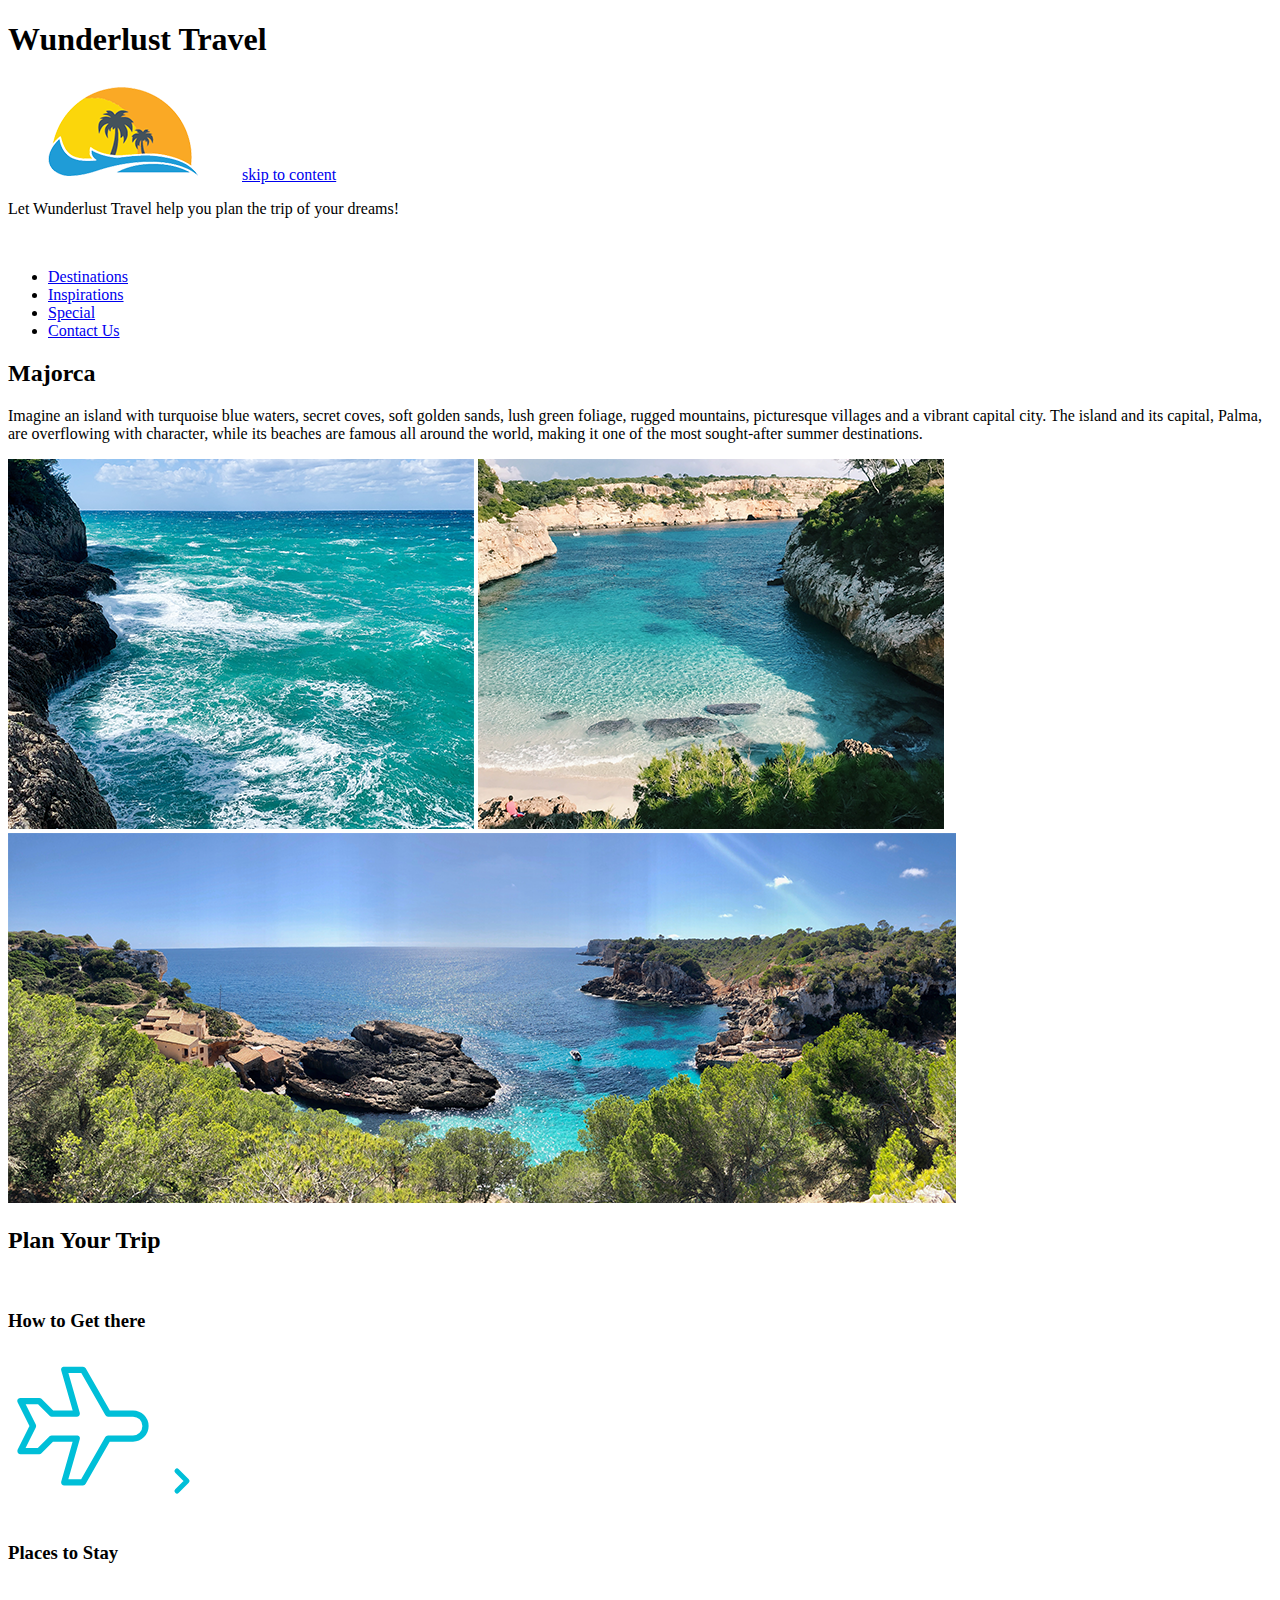
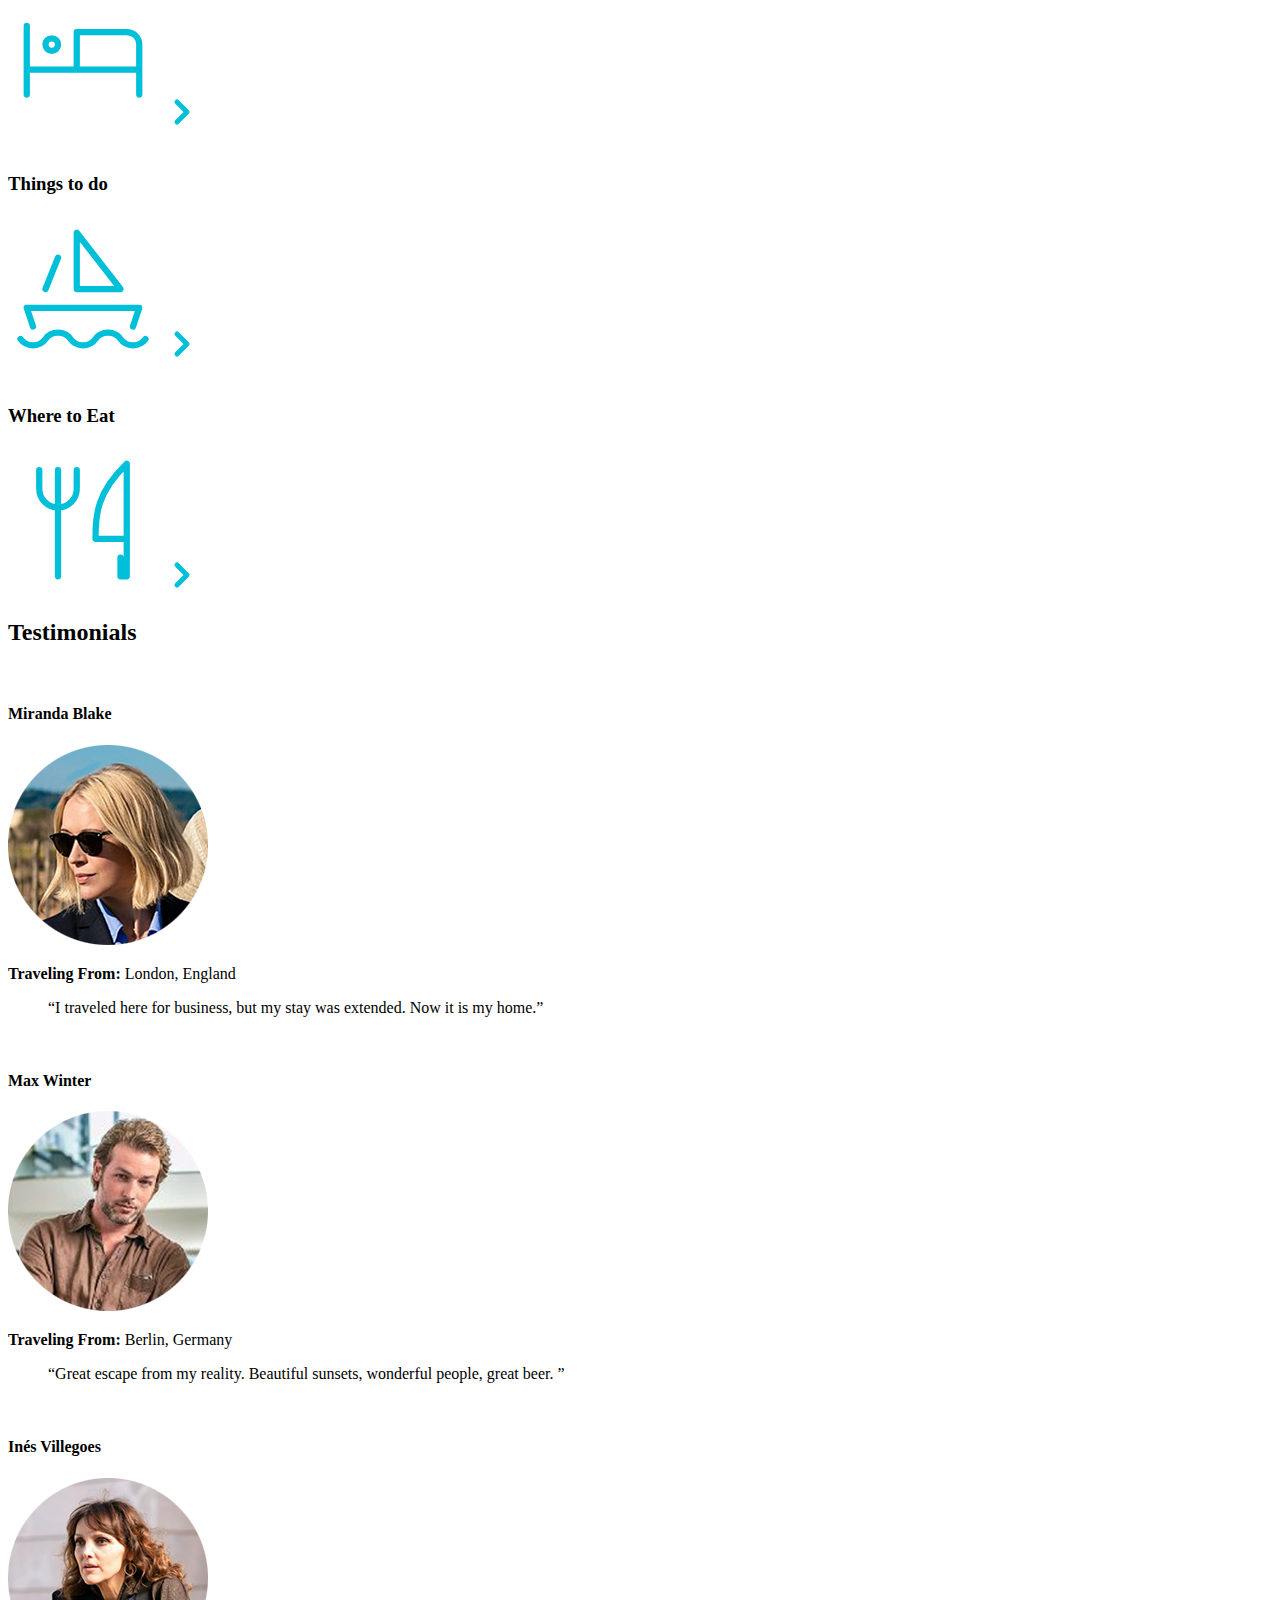
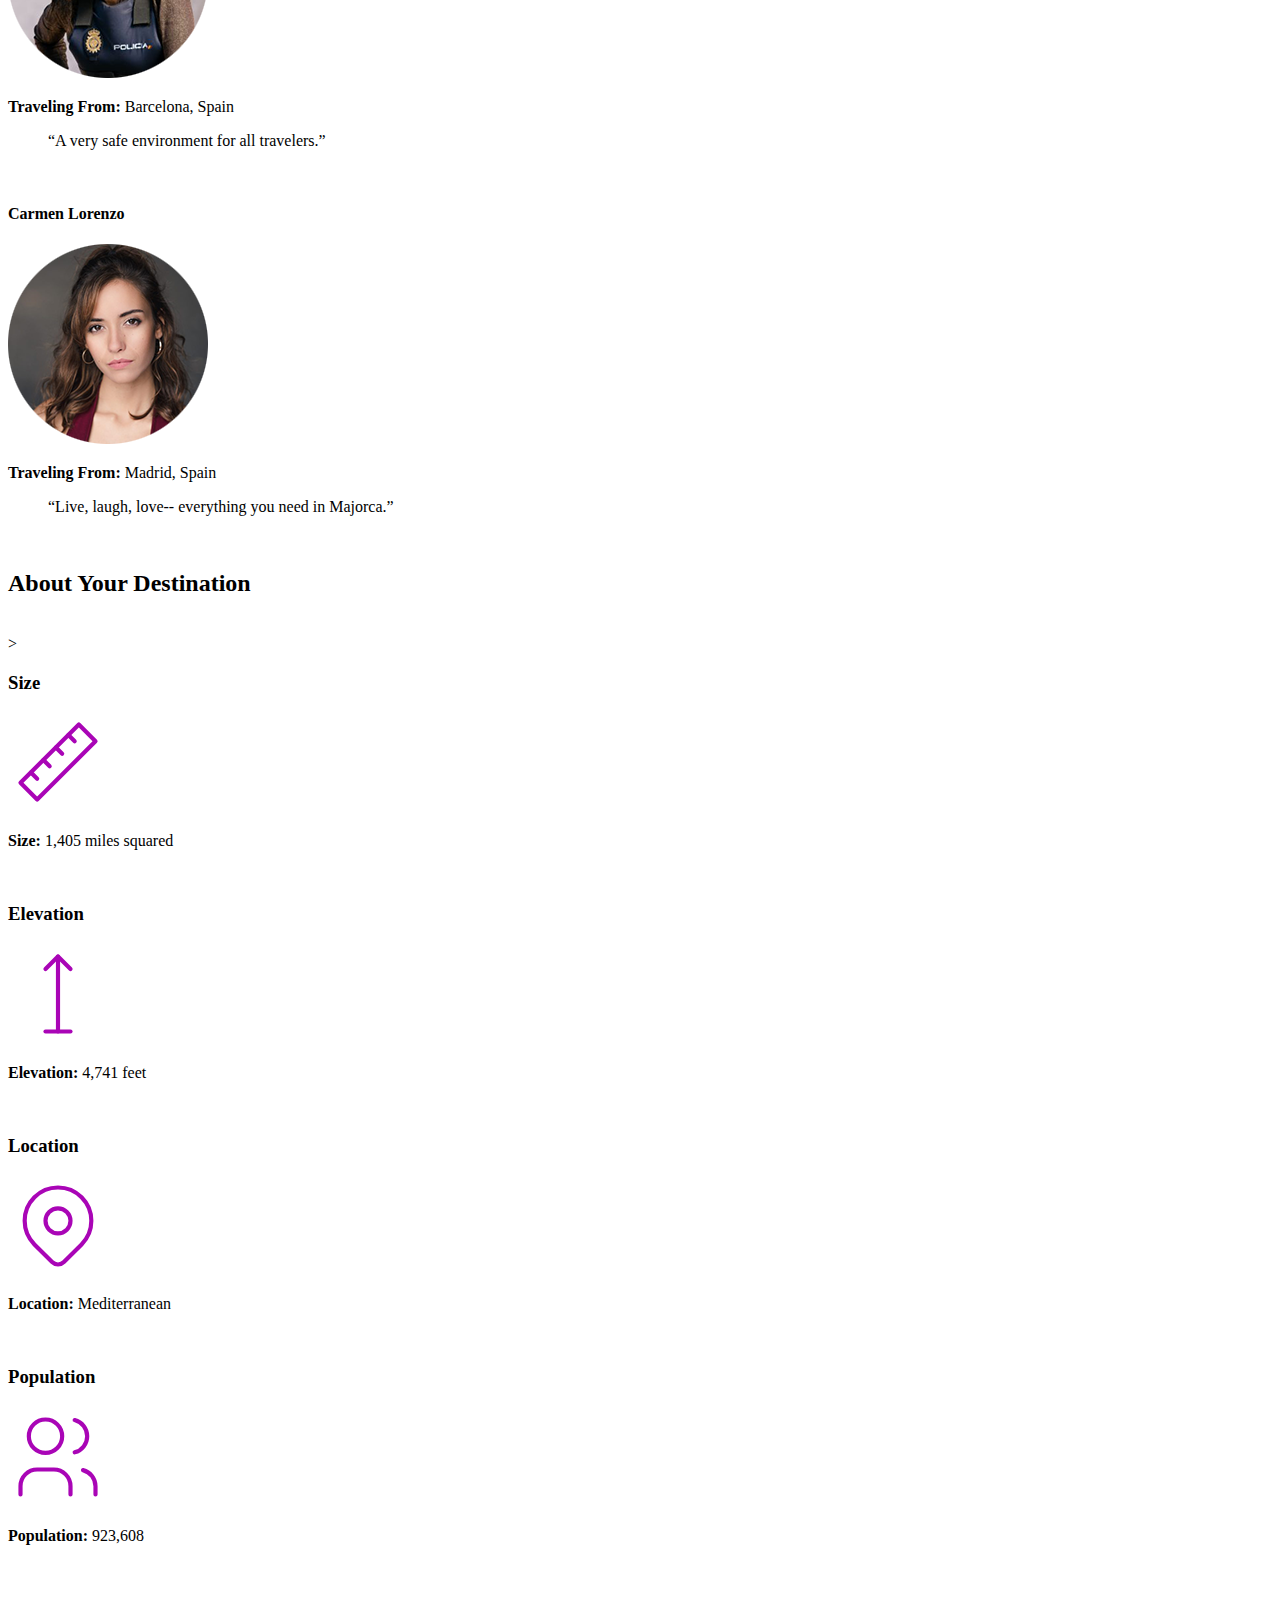
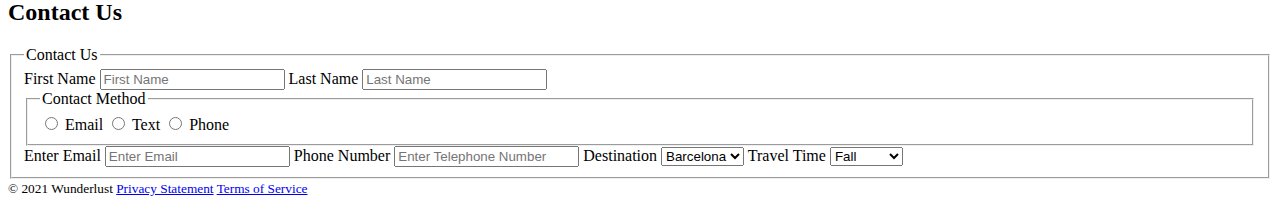
<file: index.html>
<!DOCTYPE html>
<html lang="en">

<head>
    <meta charset="UTF-8">
    <meta name="viewport" content="width=device-width, initial-scale=1.0">
    <title>Wunderlust Travel</title>
    <meta name="author" content="Serra Denayer">
</head>

<body>
    <header>
        <h1>Wunderlust Travel</h1>
        <picture>
            <source media="(max-width: 600px)" srcset="images/logo-S.png">
            <source media="(max-width: 1024px)" srcset="images/logo-M.png">
            <source srcset="images/logo-L.png">
            <img src="images/logo-S.png" alt="Wunderlust Travel logo">
        </picture>
        <a href="#main">skip to content</a>
        <p>Let Wunderlust Travel help you plan the trip of your dreams!</p>
        <br>
        <nav>
            <ul>
                <li><a href="#destinations">Destinations</a></li>
                <li><a href="#inspirations">Inspirations</a></li>
                <li><a href="#special">Special</a></li>
                <li><a href="#contact-us">Contact Us</a></li>
            </ul>
        </nav>
    </header>

    <main>
        <section>
            <h2>Majorca</h2>
            <p>Imagine an island with turquoise blue waters, secret coves, soft golden sands, lush green foliage, rugged
                mountains,
                picturesque villages and a vibrant capital city. The island and its capital, Palma, are overflowing with
                character,
                while its beaches are famous all around the world, making it one of the most sought-after summer
                destinations.
            </p>
            <picture>
                <source media="(max-width: 600px)" srcset="images/majorca-waves-S.png">
                <source media="(max-width: 1024px)" srcset="images/majorca-waves-M.png">
                <source srcset="images/majorca-waves-L.png">
                <img src="images/majorca-waves-S.png" alt="Waves hitting cliff in Majorca">
            </picture>

            <picture>
                <source media="(max-width: 600px)" srcset="images/majorca-beach-S.png">
                <source media="(max-width: 1024px)" srcset="images/majorca-beach-M.png">
                <source srcset="images/majorca-beach-L.png">
                <img src="images/majorca-beach-S.png" alt="Sunny beach in Majorca">
            </picture>

            <picture>
                <source media="(max-width: 600px)" srcset="images/majorca-cove-S.png">
                <source media="(max-width: 1024px)" srcset="images/majorca-cove-M.png">
                <source srcset="images/majorca-cove-L.png">
                <img src="images/majorca-cove-S.png" alt="Sunny cove in Majorca">
            </picture>
        </section>

        <h2>Plan Your Trip</h2>

        <br>

        <section>
            <h3>How to Get there</h3>
            <svg xmlns="http://www.w3.org/2000/svg" class="icon icon-tabler icon-tabler-plane" width="150" height="150"
                viewBox="0 0 24 24" stroke-width="1" stroke="#00bfd8" fill="none" stroke-linecap="round"
                stroke-linejoin="round">
                <path stroke="none" d="M0 0h24v24H0z" fill="none" />
                <path d="M16 10h4a2 2 0 0 1 0 4h-4l-4 7h-3l2 -7h-4l-2 2h-3l2 -4l-2 -4h3l2 2h4l-2 -7h3z" />
            </svg>

            <a href="#" title="Search for Flights">
                <svg xmlns="http://www.w3.org/2000/svg" class="icon icon-tabler icon-tabler-chevron-right" width="40"
                    height="40" viewBox="0 0 24 24" stroke-width="3" stroke="#00bfd8" fill="none" stroke-linecap="round"
                    stroke-linejoin="round">
                    <path stroke="none" d="M0 0h24v24H0z" fill="none" />
                    <polyline points="9 6 15 12 9 18" />
                </svg>
            </a>
        </section>

        <br>

        <section>
            <h3>Places to Stay</h3>
            <svg xmlns="http://www.w3.org/2000/svg" class="icon icon-tabler icon-tabler-bed" width="150" height="150"
                viewBox="0 0 24 24" stroke-width="1" stroke="#00bfd8" fill="none" stroke-linecap="round"
                stroke-linejoin="round">
                <path stroke="none" d="M0 0h24v24H0z" fill="none" />
                <path d="M3 7v11m0 -4h18m0 4v-8a2 2 0 0 0 -2 -2h-8v6" />
                <circle cx="7" cy="10" r="1" />
            </svg>

            <a href="#" title="Search for Hotels">
                <svg xmlns="http://www.w3.org/2000/svg" class="icon icon-tabler icon-tabler-chevron-right" width="40"
                    height="40" viewBox="0 0 24 24" stroke-width="3" stroke="#00bfd8" fill="none" stroke-linecap="round"
                    stroke-linejoin="round">
                    <path stroke="none" d="M0 0h24v24H0z" fill="none" />
                    <polyline points="9 6 15 12 9 18" />
                </svg>
            </a>
        </section>

        <br>

        <section>
            <h3>Things to do</h3>
            <svg xmlns="http://www.w3.org/2000/svg" class="icon icon-tabler icon-tabler-sailboat" width="150"
                height="150" viewBox="0 0 24 24" stroke-width="1" stroke="#00bfd8" fill="none" stroke-linecap="round"
                stroke-linejoin="round">
                <path stroke="none" d="M0 0h24v24H0z" fill="none" />
                <path
                    d="M2 20a2.4 2.4 0 0 0 2 1a2.4 2.4 0 0 0 2 -1a2.4 2.4 0 0 1 2 -1a2.4 2.4 0 0 1 2 1a2.4 2.4 0 0 0 2 1a2.4 2.4 0 0 0 2 -1a2.4 2.4 0 0 1 2 -1a2.4 2.4 0 0 1 2 1a2.4 2.4 0 0 0 2 1a2.4 2.4 0 0 0 2 -1" />
                <path d="M4 18l-1 -3h18l-1 3" />
                <path d="M11 12h7l-7 -9v9" />
                <line x1="8" y1="7" x2="6" y2="12" />
            </svg>

            <a href="#" title="Search for Activities">
                <svg xmlns="http://www.w3.org/2000/svg" class="icon icon-tabler icon-tabler-chevron-right" width="40"
                    height="40" viewBox="0 0 24 24" stroke-width="3" stroke="#00bfd8" fill="none" stroke-linecap="round"
                    stroke-linejoin="round">
                    <path stroke="none" d="M0 0h24v24H0z" fill="none" />
                    <polyline points="9 6 15 12 9 18" />
                </svg>
            </a>
        </section>

        <br>

        <section>
            <h3>Where to Eat</h3>
            <svg xmlns="http://www.w3.org/2000/svg" class="icon icon-tabler icon-tabler-tools-kitchen-2" width="150"
                height="150" viewBox="0 0 24 24" stroke-width="1" stroke="#00bfd8" fill="none" stroke-linecap="round"
                stroke-linejoin="round">
                <path stroke="none" d="M0 0h24v24H0z" fill="none" />
                <path
                    d="M19 3v12h-5c-.023 -3.681 .184 -7.406 5 -12zm0 12v6h-1v-3m-10 -14v17m-3 -17v3a3 3 0 1 0 6 0v-3" />
            </svg>

            <a href="#" title="Search for Restaurants">
                <svg xmlns="http://www.w3.org/2000/svg" class="icon icon-tabler icon-tabler-chevron-right" width="40"
                    height="40" viewBox="0 0 24 24" stroke-width="3" stroke="#00bfd8" fill="none" stroke-linecap="round"
                    stroke-linejoin="round">
                    <path stroke="none" d="M0 0h24v24H0z" fill="none" />
                    <polyline points="9 6 15 12 9 18" />
                </svg>
            </a>
        </section>
    </main>

    <aside>
        <section>
            <h2>Testimonials</h2>
            <br>
            <article>
                <h4>Miranda Blake</h4>
                <picture>
                    <source media="(max-width: 600px)" sizes="(max-width: 600px) 320px"
                        srcset="images/miranda-blake-S.png 320w">
                    <source media="(max-width: 1024px)" sizes="(max-width: 1024px) 780px"
                        srcset="images/miranda-blake-M.png 780w">
                    <source srcset="images/miranda-blake-L.png">
                    <img src="images/miranda-blake-S.png" alt="miranda blake">
                </picture>
                <p><strong>Traveling From:</strong>
                    London, England</p>
                <blockquote>
                    “I traveled here for business, but my stay was extended. Now it is my home.”
                </blockquote>
            </article>

            <br>

            <article>
                <h4>Max Winter</h4>
                <picture>
                    <source media="(max-width: 600px)" sizes="(max-width: 600px) 320px"
                        srcset="images/max-winter-S.png 320w">
                    <source media="(max-width: 1024px)" sizes="(max-width: 1024px) 780px"
                        srcset="images/max-winter-M.png 780w">
                    <source srcset="images/max-winter-L.png">
                    <img src="images/max-winter-S.png" alt="max winter">
                </picture>
                <p><strong>Traveling From:</strong> Berlin, Germany</p>
                <blockquote>
                    “Great escape from my reality. Beautiful sunsets, wonderful people, great beer. ”
                </blockquote>
            </article>

            <br>

            <article>
                <h4>Inés Villegoes</h4>
                <picture>
                    <source media="(max-width: 600px)" sizes="(max-width: 600px) 320px"
                        srcset="images/ines-villegoes-S.png 320w">
                    <source media="(max-width: 1024px)" sizes="(max-width: 1024px) 780px"
                        srcset="images/ines-villegoes-M.png 780w">
                    <source srcset="images/ines-villegoes-L.png">
                    <img src="images/ines-villegoes-S.png" alt="ines villegoes">
                </picture>
                <p><strong>Traveling From:</strong> Barcelona, Spain</p>
                <blockquote>
                    “A very safe environment for all travelers.”
                </blockquote>
            </article>

            <br>

            <article>
                <h4>Carmen Lorenzo</h4>
                <picture>
                    <source media="(max-width: 600px)" sizes="(max-width: 600px) 320px"
                        srcset="images/carmen-lorenzo-S.png 320w">
                    <source media="(max-width: 1024px)" sizes="(max-width: 1024px) 780px"
                        srcset="images/carmen-lorenzo-M.png 780w">
                    <source srcset="images/carmen-lorenzo-L.png">
                    <img src="images/carmen-lorenzo-S.png" alt="carmen lorenzo">
                </picture>
                <p><strong>Traveling From:</strong> Madrid, Spain</p>
                <blockquote>
                    “Live, laugh, love-- everything you need in Majorca.”
                </blockquote>
            </article>
            <br>
        </section>
    </aside>

    <h2>About Your Destination</h2>
    <br>>
    <h3>Size</h3>
    <svg xmlns="http://www.w3.org/2000/svg" class="icon icon-tabler icon-tabler-ruler-2" width="100" height="100"
        viewBox="0 0 24 24" stroke-width="1" stroke="#a905b6" fill="none" stroke-linecap="round"
        stroke-linejoin="round">
        <path stroke="none" d="M0 0h24v24H0z" fill="none" />
        <path d="M17 3l4 4l-14 14l-4 -4z" />
        <path d="M16 7l-1.5 -1.5" />
        <path d="M13 10l-1.5 -1.5" />
        <path d="M10 13l-1.5 -1.5" />
        <path d="M7 16l-1.5 -1.5" />
    </svg>

    <p><strong>Size:</strong> 1,405 miles squared</p>

    <br>

    <h3>Elevation</h3>
    <svg xmlns="http://www.w3.org/2000/svg" class="icon icon-tabler icon-tabler-arrow-top-bar" width="100" height="100"
        viewBox="0 0 24 24" stroke-width="1" stroke="#a905b6" fill="none" stroke-linecap="round"
        stroke-linejoin="round">
        <path stroke="none" d="M0 0h24v24H0z" fill="none" />
        <line x1="12" y1="21" x2="12" y2="3" />
        <path d="M15 6l-3 -3l-3 3" />
        <line x1="9" y1="21" x2="15" y2="21" />
    </svg>

    <p><strong>Elevation:</strong> 4,741 feet</p>

    <br>

    <h3>Location</h3>
    <svg xmlns="http://www.w3.org/2000/svg" class="icon icon-tabler icon-tabler-map-pin" width="100" height="100"
        viewBox="0 0 24 24" stroke-width="1" stroke="#a905b6" fill="none" stroke-linecap="round"
        stroke-linejoin="round">
        <path stroke="none" d="M0 0h24v24H0z" fill="none" />
        <circle cx="12" cy="11" r="3" />
        <path d="M17.657 16.657l-4.243 4.243a2 2 0 0 1 -2.827 0l-4.244 -4.243a8 8 0 1 1 11.314 0z" />
    </svg>
    <p><strong>Location:</strong> Mediterranean</p>

    <br>

    <h3>Population</h3>
    <svg xmlns="http://www.w3.org/2000/svg" class="icon icon-tabler icon-tabler-users" width="100" height="100"
        viewBox="0 0 24 24" stroke-width="1" stroke="#a905b6" fill="none" stroke-linecap="round"
        stroke-linejoin="round">
        <path stroke="none" d="M0 0h24v24H0z" fill="none" />
        <circle cx="9" cy="7" r="4" />
        <path d="M3 21v-2a4 4 0 0 1 4 -4h4a4 4 0 0 1 4 4v2" />
        <path d="M16 3.13a4 4 0 0 1 0 7.75" />
        <path d="M21 21v-2a4 4 0 0 0 -3 -3.85" />
    </svg>
    <p><strong>Population:</strong> 923,608</p>

    <br>

    <h2>Contact Us</h2>
    <form>
        <fieldset>
            <legend>Contact Us</legend>
            <label for="f-name">First Name</label>
            <input id="f-name" name="name" type="text" placeholder="First Name">

            <label for="l-name">Last Name</label>
            <input id="l-name" name="l-name" type="text" placeholder="Last Name">


            <fieldset>
                <legend>Contact Method</legend>
                <input id="email" type="radio" name="contact-method" value="email">
                <label for="email">Email</label>
                <input id="text" type="radio" name="contact-method" value="text">
                <label for="text">Text</label>
                <input id="phone" type="radio" name="contact-method" value="phone">
                <label for="phone">Phone</label>
            </fieldset>

            <label for="email-text">Enter Email</label>
            <input id="email-text" name="email-text" type="text" placeholder="Enter Email">
            <label for="phone-number-text">Phone Number</label>
            <input id="phone-number-text" name="phone-number-text" type="text" placeholder="Enter Telephone Number">


            <label for="destination">Destination</label>
            <select id="destination" name="destination">
                <option value="barcelona">Barcelona</option>
                <option value="granada">Granada</option>
                <option value="ibiza">Ibiza</option>
                <option value="madrid">Madrid</option>
                <option value="majorca">Majorca</option>
                <option value="seville">Seville</option>
                <option value="tenerife">Tenerife</option>
                <option value="valencia">Valencia</option>
            </select>
            <label for="time">Travel Time</label>
            <select id="time" name="time">
                <option value="fall">Fall</option>
                <option value="winter">Winter</option>
                <option value="spring">Spring</option>
                <option value="summer">Summer</option>
                <option value="flexible">Flexible</option>
            </select>
        </fieldset>
    </form>
    <footer>
        <small>
            &copy; 2021 Wunderlust
            <a href="privacy.html">Privacy Statement</a>
            <a href="terms.html">Terms of Service</a>
        </small>
    </footer>
</body>

</html>
</file>
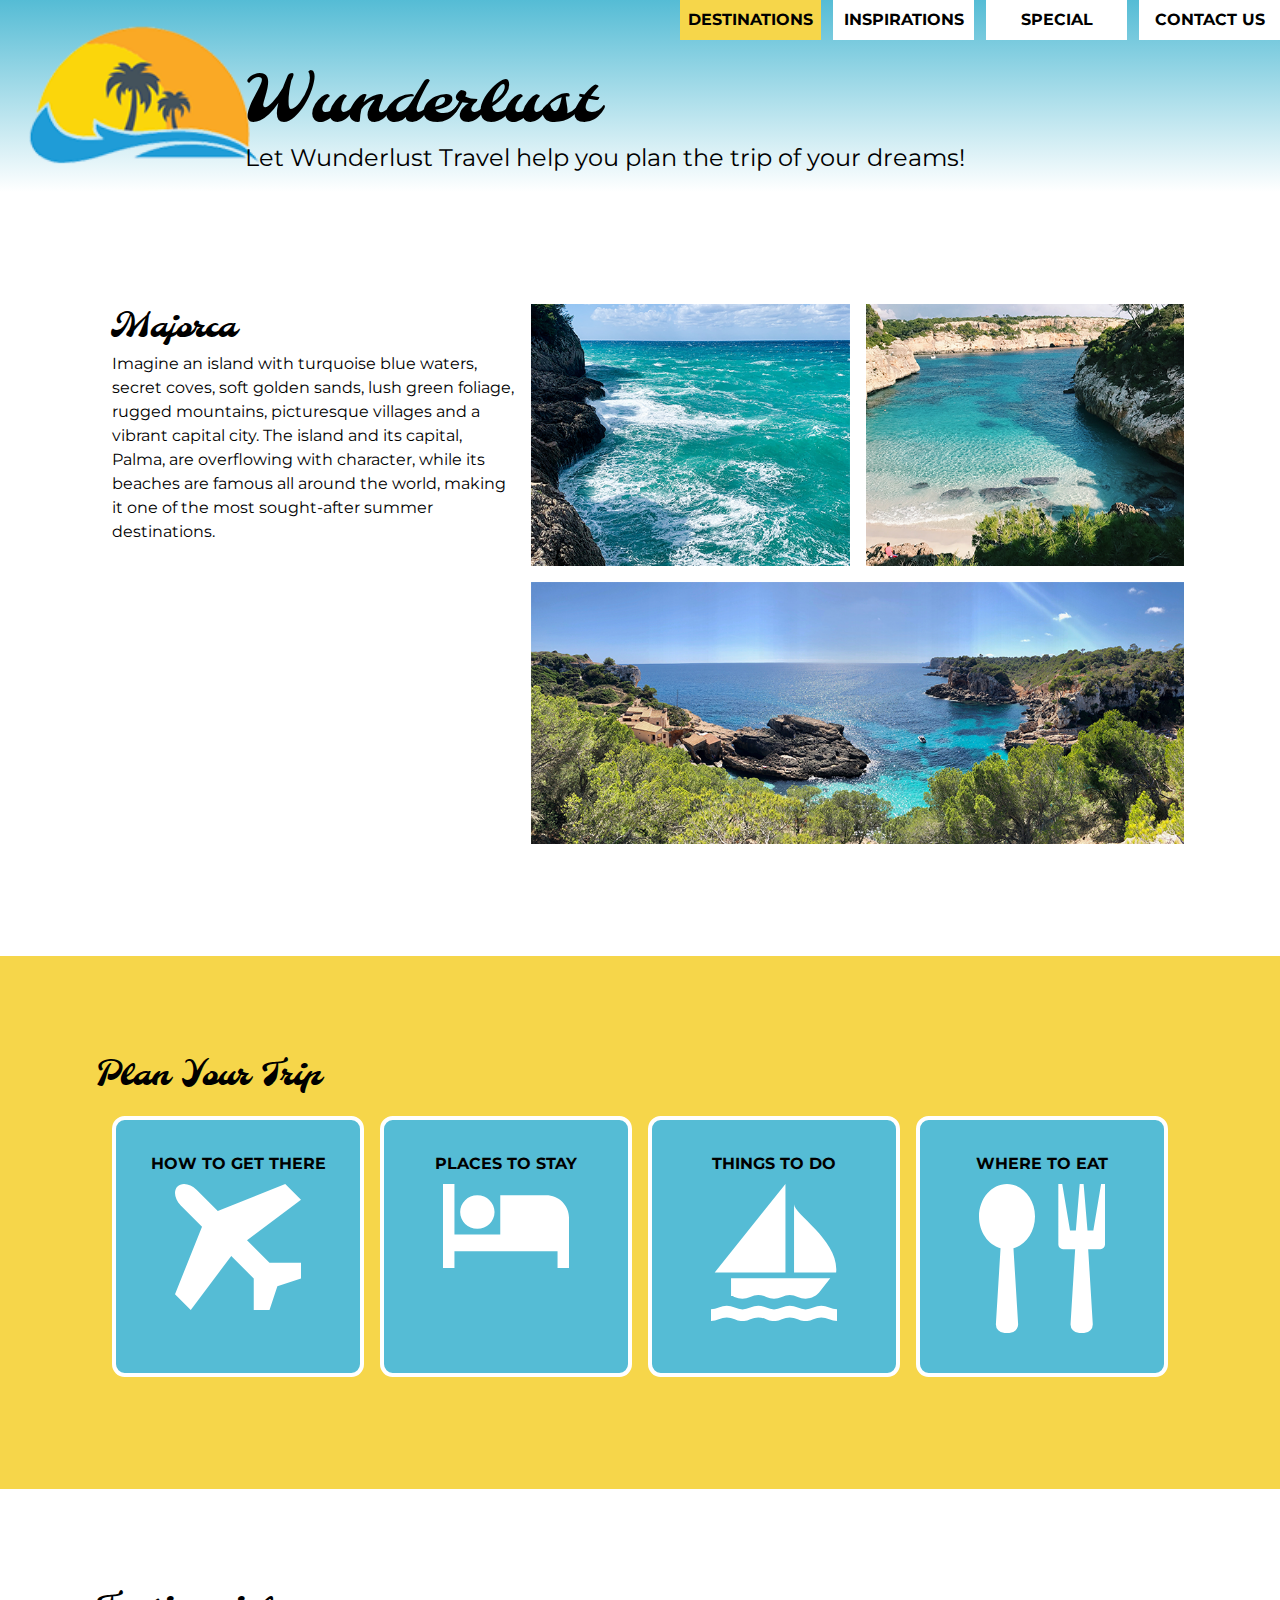
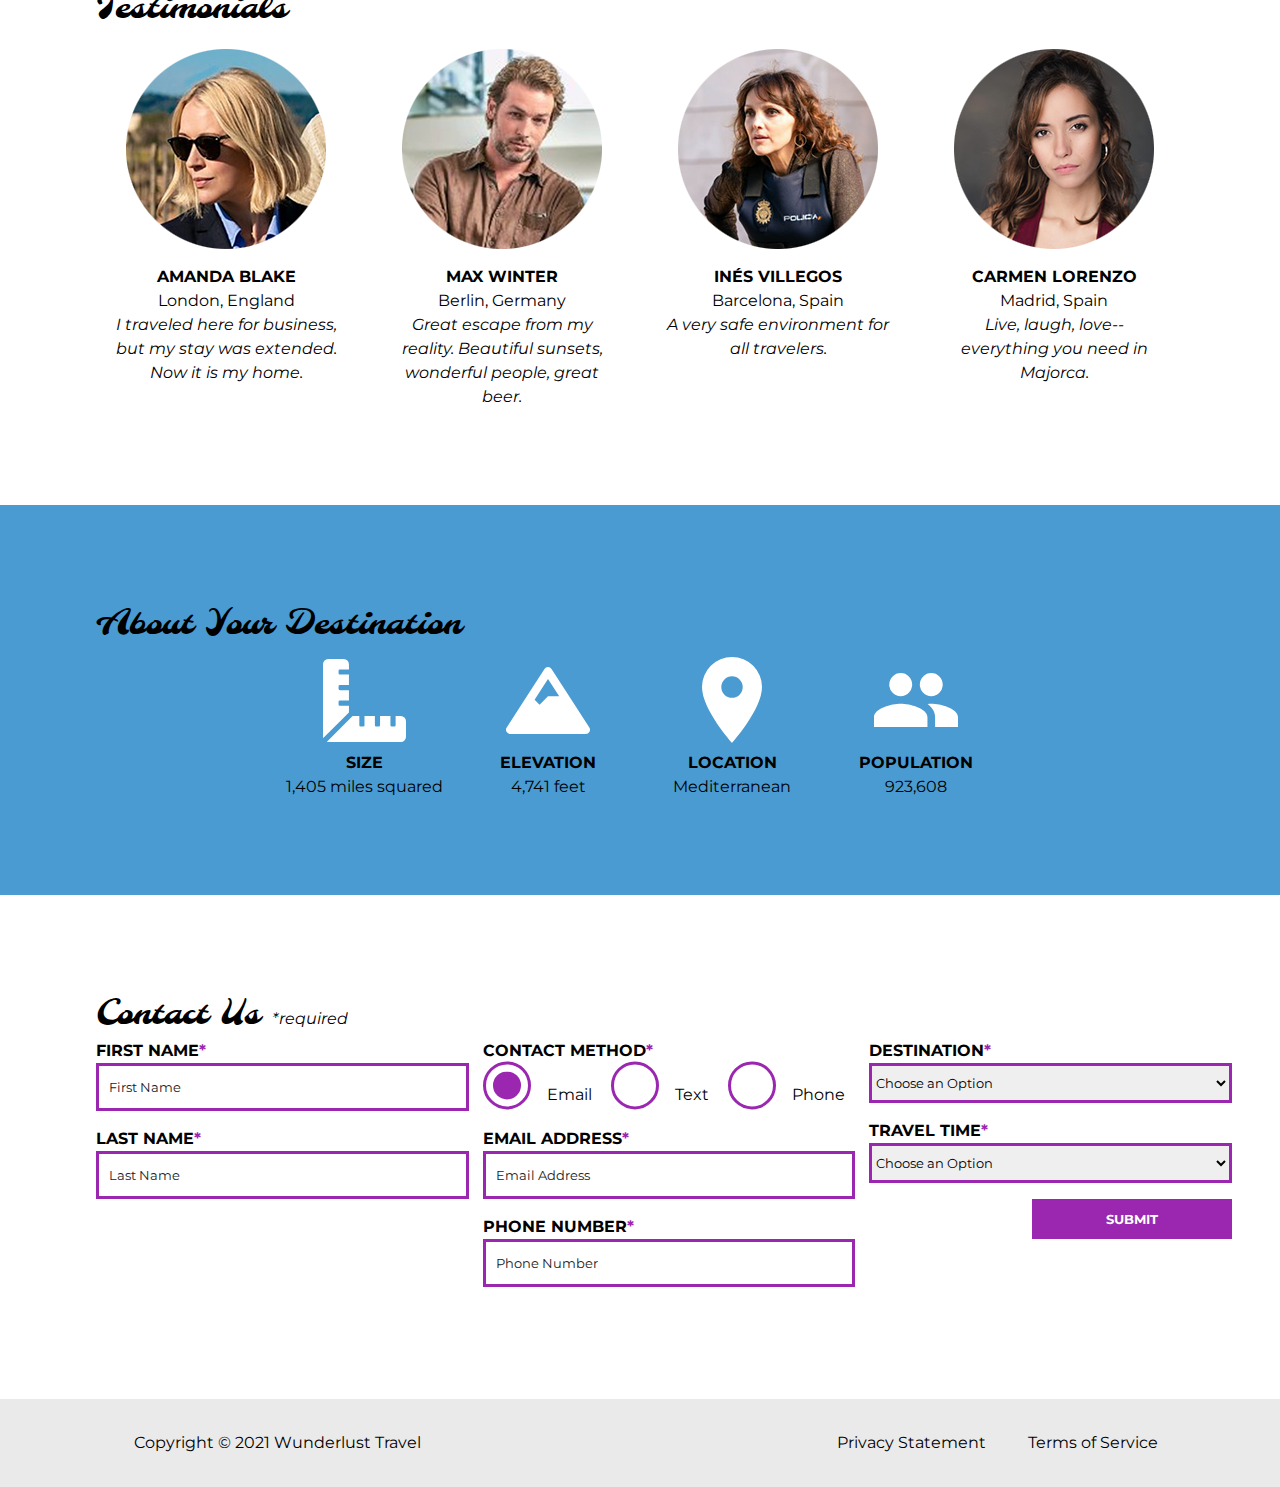
<file: wunderlust-majorca.html>
<!DOCTYPE html>
<html lang="en">
    <head>
        <meta charset="utf-8">
        <meta name="viewport" content="width=device-width, initial-scale=1">
        <meta name="author" content="Jessica Barnett, Christina Carrasquilla">
        <meta name="description" content="Let Wunderlust Travel take you to beautiful Majorca this year! Majorca is a beautiful island and offers beauty and fun to its visitors">
        <meta name="keywords" content="travel, majorca, beach, island, vacation, destination, getaway, restaurants in majorca, entertainment in majorca, testimonials from visitors">
        <title>Wunderlust Travel</title>
        <meta name="robots" content="index,follow">

        <!-- ~~~~~~~~~~ TWITTER CARD TAGS ~~~~~~~~~~ -->
        <meta name="twitter:card" content="summary_large_image">
        <meta name="twitter:site" content="@wunderlusttravel">
        <meta name="twitter:creator" content="@wunderlusttravel">
        <meta name="twitter:title" content="Wunderlust Travel: Majorca">
        <meta name="twitter:description" content="Let Wunderlust Travel take you to beautiful Majorca this year! Majorca is a beautiful island and offers beauty and fun to its visitors">
        <meta name="twitter:image" content="https://wunderlusttravel.com/images/majorca-cove.png">

        <!-- ~~~~~~~~~~ OPEN GRAPH META TAGS ~~~~~~~~~~ -->
        <meta property="og:title" content="See Majorca with Wunderlust Travel">
        <meta property="og:type" content="website">
        <meta property="og:image" content="https://wunderlusttravel.com/images/majorca-cove.png">
        <meta property="og:url" content="https://wunderlusttravel.com/majorca">
        <meta property="og:description" content="Let Wunderlust Travel take you to beautiful Majorca this year! Majorca is a beautiful island and offers beauty and fun to its visitors">
        <!-- ~~~~~~~~~~FAVICON ~~~~~~~~~~ -->
        <link rel="shortcut icon" href="images/favicon.png">

        <!-- ~~~~~~~~~~ GOOGLE FONTS ~~~~~~~~~~ -->
        <link rel="preconnect" href="https://fonts.googleapis.com">
        <link rel="preconnect" href="https://fonts.gstatic.com" crossorigin>
        <link href="https://fonts.googleapis.com/css2?family=Molle:ital@1&family=Montserrat:wght@400;600&display=swap" rel="stylesheet">
        <link href="styles.css" rel="stylesheet">
    </head>
    <body>
        <a id="skip" href="#main-content">Skip to Main Content</a>
        <!-- styling skip links: https://webaim.org/techniques/css/invisiblecontent/ -->
        <header>
            <a href="index.html" id="logo"><img src="images/logo.png" alt="The Wunderlust logo shows blue waves and the outline of two palm trees against an orange sun"></a>
            <h1>Wunderlust</h1>
			<p>Let Wunderlust Travel help you plan the trip of your dreams!</p>			
            <nav>
                <div id="menu-toggle">
                    <!-- responsive menu code from (with changes made to match mockups): https://css-tricks.com/three-css-alternatives-to-javascript-navigation/ -->
                    <h2 class="sr-only">Main Navigation</h2>
                    <!-- hidden but accessible headings from: https://webaim.org/techniques/css/invisiblecontent/ -->
                    <input name="toggle" id="toggle" type="checkbox">
                    <label for="toggle">Menu</label>
                    <ul>
                        <li class="active"><a href="#">Destinations</a></li>
                        <li><a href="#">Inspirations</a></li>
                        <li><a href="#">Special</a></li>
                        <li><a href="#">Contact Us</a></li>
                    </ul>
                </div>
            </nav>
        </header>
        <main id="main-content">
            <article>
                <div id="intro">  
                    <h2>Majorca</h2>
                    <p>Imagine an island with turquoise blue waters, secret coves, soft golden sands, lush green foliage, rugged mountains, picturesque villages and a vibrant capital city. The island and its capital, Palma, are overflowing with character, while its beaches are famous all around the world, making it one of the most sought-after summer destinations.</p>
                    <div id="img-grid">
                        <img src="images/majorca-waves.png" alt="Turquoise blue waters with white wave caps crashing against a rock cliff">
                        <img src="images/majorca-beach.png" alt="A calm cove with turquoise waters calmly lapping at a light sand beach">
                        <picture>
                            <source srcset="images/majorca-cove-small.png"
                                media="(max-width: 500px)">
                            <img src="images/majorca-cove.png" alt="Deep blue water leading to the horizon with the island and trees in the foreground">
                        </picture>
                    </div>
                </div>  
                <section id="plan">
                    <h3>Plan Your Trip</h3>
                    <div>
                        <section>
                            <h4>How to Get There</h4>
                            <a href="#" title="Search for flights">
                                <img src="images/get.svg" alt="airplane icon">
                            </a>
                        </section>      
                        <section>
                            <h4>Places to Stay</h4>
                            <a href="#" title="Search for hotels">
                                <img src="images/stay.svg" alt="bed icon">
                            </a>
                        </section>
                        <section>
                            <h4>Things to Do</h4>
                            <a href="#" title="Search for Activities">
                                <img src="images/do.svg" alt="sailboat icon">
                            </a>                     
                        </section>    
                        <section>
                            <h4>Where to Eat</h4>
                            <a href="#" title="Search for Restaurants">
                                <img src="images/eat.svg" alt="fork and spoon icon">                         
                            </a>
                        </section>
                    </div>   
                </section>
                <section id="testimonials">
                    <h3>Testimonials</h3>
                    <div>
                        <section>
                            <img src="images/miranda-blake.png" alt="Miranda Blake has a blonde bob and is wearing dark sunglasses">
                            <h4>Amanda Blake</h4>
                            <p>London, England</p>
                            <q>I traveled here for business, but my stay was extended. Now it is my home.</q>
                        </section>
                        <section>
                            <img src="images/max-winter.png" alt="Max Winter has dark blonde hair and a trimmed beard and mustache">
                            <h4>Max Winter</h4>
                            <p>Berlin, Germany</p>
                            <q>Great escape from my reality. Beautiful sunsets, wonderful people, great beer.</q>
                        </section>
                        <section>
                            <img src="images/ines-villegoes.png" alt="Ines Villegos has shoulder-length, wavy, brown hair and is wearing a brown sweater"> 
                            <h4>Inés Villegos</h4> 
                            <p>Barcelona, Spain</p>
                            <q>A very safe environment for all travelers.</q>
                        </section>
                        <section>
                            <img src="images/carmen-lorenzo.png" alt="Carmen Lorenzo has long, dark brown hair and is wearing gold hoop earrings">
                            <h4>Carmen Lorenzo</h4> 
                            <p>Madrid, Spain</p>
                            <q>Live, laugh, love-- everything you need in Majorca.</q>
                        </section>
                    </div>
                </section>
                <section id="about">
                    <h3>About Your Destination</h3>
                    <div>
                        <section>
                            <img src="images/size.svg" alt="ruler icon">
                            <h4>Size</h4> 
                            <p>1,405 miles squared</p>
                        </section>
                        <section>
                            <img src="images/elevation.svg" alt="mountain icon">
                            <h4>Elevation</h4> 
                            <p>4,741 feet</p>
                        </section>
                        <section>
                            <img src="images/location.svg" alt="location pin icon">
                            <h4>Location</h4> 
                            <p>Mediterranean</p>
                        </section>
                        <section>
                            <img src="images/population.svg" alt="people icon">
                            <h4>Population</h4>
                            <p>923,608</p>
                        </section>
                    </div>  
                </section>
                <section id="contact">
                    <h3>Contact Us <span class="form-required">*required</span></h3>
                    <form method="post" action="https://wp.zybooks.com/form-viewer.php">
                        <div id="names">
                            <label for="fName">First Name<span class="required">*</span></label>
                            <input type="text" name="fName" id="fName" autocomplete="given-name" placeholder="First Name" required>
                            <!-- custom input styles from https://moderncss.dev/custom-css-styles-for-form-inputs-and-textareas/ -->
                            <label for="lName">Last Name<span class="required">*</span></label>
                            <input type="text" name="lName" id="lName" autocomplete="family-name" placeholder="Last Name" required>
                        </div>
                        <div id="nums">
                            <fieldset>
                                <legend>Contact Method<span class="required">*</span></legend>
                                <!-- custom radio button styles from https://moderncss.dev/pure-css-custom-styled-radio-buttons/ -->
                                <label for="prefEmail">
                                    <span class="radio-input">
                                        <input type="radio" name="contactPref" id="prefEmail" required checked>
                                        <span class="radio-control"></span>
                                    </span>
                                    <span class="radio-label">Email</span>
                                </label>
                                <label for="prefText">
                                    <span class="radio-input">
                                        <input type="radio" name="contactPref" id="prefText">
                                        <span class="radio-control"></span>
                                    </span>
                                    <span class="radio-label">Text</span>
                                </label>
                                <label for="prefPhone">
                                    <span class="radio-input">
                                        <input type="radio" name="contactPref" id="prefPhone">
                                        <span class="radio-control"></span>
                                    </span>
                                    <span class="radio-label">Phone</span>
                                </label>
                            </fieldset>
                            <label for="email">Email Address<span class="required">*</span></label>
                            <input type="email" name="email" id="email" autocomplete="email" placeholder="Email Address" required>
                            <label for="phone">Phone Number<span class="required">*</span></label>
                            <input type="tel" name="phone" id="phone" autocomplete="tel" placeholder="Phone Number" required>
                        </div>
                        <div id="selects">
                            <!-- custom select styles from: https://moderncss.dev/custom-select-styles-with-pure-css/ -->
                            <label for="destination">Destination<span class="required">*</span></label>
                            <div class="custom-select">
                                <select name="destination" id="destination" required>
                                    <option value="" disabled selected>Choose an Option</option>
                                    <option value="barcelona">Barcelona</option>
                                    <option value="granada">Granada</option>
                                    <option value="ibiza">Ibiza</option>
                                    <option value="madrid">Madrid</option>
                                    <option value="majora">Majora</option>
                                    <option value="seville">Seville</option>
                                    <option value="tenerife">Tenerife</option>
                                    <option value="valencia">Valencia</option>
                                </select>
                                <span class="focus"></span>
                            </div>  
                            <label for="travelTime">Travel Time<span class="required">*</span></label>
                            <div class="custom-select">
                                <select name="travelTime" id="travelTime" required>
                                    <option value="" disabled selected>Choose an Option</option>
                                    <option value="fall">Fall</option>
                                    <option value="winter">Winter</option>
                                    <option value="spring">Spring</option>
                                    <option value="summer">Summer</option>
                                    <option value="flexible">Flexible</option>
                                </select>
                                <span class="focus"></span>
                            </div> 
                            <input type="submit" name="mySubmit" id="mySubmit" value="Submit">
                        </div>
                    </form>
                </section>
            </article>
        </main>
        <footer>
            <p>Copyright &copy; 2021 Wunderlust Travel</p>
            <a href="#">Privacy Statement</a>
            <a href="#">Terms of Service</a>
        </footer>
    </body>
</html>
</file>
<file: styles.css>
/* Serra Denayer */


html, body, div, span, applet, object, iframe,
h1, h2, h3, h4, h5, h6, p, blockquote, pre,
a, abbr, acronym, address, big, cite, code,
del, dfn, em, img, ins, kbd, q, s, samp,
small, strike, strong, sub, sup, tt, var,
b, u, i, center,
dl, dt, dd, ol, ul, li,
fieldset, form, label, legend,
table, caption, tbody, tfoot, thead, tr, th, td,
article, aside, canvas, details, embed, 
figure, figcaption, footer, header, hgroup, 
menu, nav, output, ruby, section, summary,
time, mark, audio, video {
	margin: 0;
	padding: 0;
	border: 0;
	font-size: 100%;
	font: inherit;
	vertical-align: baseline;
}
/* HTML5 display-role reset for older browsers */
article, aside, details, figcaption, figure, 
footer, header, hgroup, menu, nav, section {
	display: block;
}
body {
	line-height: 1;
}
ol, ul {
	list-style: none;
}
blockquote, q {
	quotes: none;
}
blockquote:before, blockquote:after,
q:before, q:after {
	content: '';
	content: none;
}
table {
	border-collapse: collapse;
	border-spacing: 0;
}

/* ---FONTS--- */
@import url('https://fonts.googleapis.com/css2?family=Molle&family=Montserrat&display=swap');

/* ---------- VARIABLES ---------- */
:root{
    --yellow: #F6D64A;
    --teal: #55BCD5;
    --purple: #9B26B0;
    --blue: #499BD2;
    --dk-gray: #222222;
    --lt-gray: #EAEAEA;
    --white: #FFFFFF;
    --black: #000000;
}

h1, h2, h3{
    font-family: 'Molle', cursive;
}
h4, p, q, small, nav, button, form{
    font-family: 'Montserrat', sans-serif;
}
h1 {
    font-size: 2.5em;
    padding-top: 0.5em;
}

h2 {
    font-size: 2em;
}

h3 {
    font-size: 2em;
}

h4 {
    font-size: 1em;
    font-weight: bold;
    text-align: center;
    text-transform: uppercase;
}
/* --- SKIP LINK --- */
#skip{
    position: absolute;
    left: -10000px;
    top: auto;
    width: 1px;
    height: 1px;
    overflow: hidden;
  }
   
  #skip:focus{
    position: static;
    width: auto;
    height: auto;
  }
/* ----- BODY STYLES ----- */

body{
    line-height: 1.5;
    box-sizing: border-box;
    margin:0;
    padding:0;
  }
header{
    background-image: linear-gradient(to bottom, var(--teal) 0%,  var(--white) 100%);
    display: grid;
    align-items: center;
    padding: 1rem;
}
#logo img {
    width: 10em;
    margin-left: -2em;
    padding: 0 1rem;
}

/* --- MENU --- */
.sr-only{
    position: absolute;
    left: -10000px;
    top: auto;
    height: 1px;
    width: 1px;
    overflow: hidden;
    padding: 0;
}
nav{
    display: block;
    margin: 0;
    padding: 0;
}
nav a{
    text-decoration: none;
    color: var(--black);
    background-color: var(--teal);
    border: 1px solid var(--dk-gray);
    display: block;
    padding: 2.5em;
}
#menu-toggle{
    text-transform: uppercase;
    font-weight: bold;
    text-align: center;
    padding: 0;
}
#menu-toggle label{
    position: absolute;
    padding: 1em;
    background-color: var(--yellow);
    color: var(--black);
    top: 2em;
    right: 0;
    width: 13em;
}
nav ul {
    position: absolute;
    width: 100%;
    display: none;
    top: 5.5em;
    right:0;
}

#menu-toggle input:checked ~ label {
    color: var(--white);
    background-color: var(--dk-gray);
    padding: 1em;
    width: 100%;
}
#menu-toggle input:checked ~ label, #menu-toggle input:checked ~ ul {
    display: flex;
    flex-direction: column;
}
#toggle{
    display: none;
}

/* --- MAIN CONTENT --- */
/* INTRO */
#intro h2, #intro p{
    padding: 1rem;
}
#intro img, #intro picture{
    width: 100%;
    height: 100%;
}
#img-grid {
    padding: 1rem 0; 
    display: grid;
    grid-template-rows: 1fr 1fr 1fr;
    row-gap: 0.5em;
}
/* PLAN */
#plan{
    background-color: var(--yellow);
    padding: 1rem;
}
#plan div{
    padding: 1rem;
    display: grid;
    grid-template-rows: repeat(4, 1fr);
    justify-content: center;
    gap: 0.5rem;
}
#plan section{
    background-color: var(--teal);
    padding: 2rem;
    border: 0.25em solid var(--white);
    border-radius: 5%;
    display: grid;
    align-items: center;
}
#plan img{
    width: 70%;
    display: block;
    margin: 0 auto;
    padding: 0.5rem;
}
/* TESTIMONIALS */
#testimonials{
    padding: 1rem;
}
#testimonials section {
    display: grid;
    grid-template-columns: 1fr;
    justify-items: center;
    margin: auto;
}

#testimonials img {
    margin: 1em;
}
#testimonials q {
    font-style: italic;
    text-align: center;
    font-size: 16px;
    max-width: 14rem;
}
/* ABOUT */
#about{
    background-color: var(--blue);
    padding: 1rem;
}
#about div{
    display: grid;
    grid-template-columns: 1fr 1fr;
    justify-items: center;
    gap: 1rem;
}
#about img{
    display: block;
    width: 50%;
    margin: auto;
    padding: 0.5rem;
}
#about p{
    text-align: center;
}
/* CONTACT */
#contact{
    padding: 1rem;
}
.form-required{
    font-family: 'Montserrat', sans-serif;
    font-style: italic;
    font-size: 0.5em;
}
.required{
    color: var(--purple);
}
fieldset, input, label, select, textarea { 
    display: block;
    width: 100%;
    margin: auto;
}
#contact label, #contact legend {
    text-transform: uppercase;
    font-weight: bold;
    padding: 0;
}
input::placeholder {
    color: var(--black);
    padding-left: 0.5rem;
    color: var(--dk-gray);
}
input, select{
    color: var(--black);
    font-family: 'Montserrat', sans-serif;
    border: 3px solid var(--purple);
    height: 3em;
    margin-bottom: 1rem;
}
#contact label[for^="pref"] {
    display: flex;
    align-items: center;
    gap: 1em;
}
fieldset input {
    width: 5em;
    accent-color: var(--purple);
    background-color: var(--purple);
}
.radio-label{
    text-transform: none;
    font-weight: lighter;
    padding: 0;
}
input[type="radio"] {
    -webkit-appearance: none;
    appearance: none;
    background-color: var(--white);
    font: inherit;
    color: var(--purple);
    width: 3em;
    height: 3em;
    border: 0.2em solid var(--purple);
    border-radius: 85%;
    transform: translateY(-0.1em);
    display: grid;
    place-content: center;
}
input[type="radio"]::before {
    content: "";
    width: 0.5em;
    height: 0.5em;
    border-radius: 85%;
    transform: scale(0);
    transition: 120ms transform ease-in-out;
    box-shadow: inset 1em 1em var(--purple);
}
input[type="radio"]:checked::before {
    transform: scale(3.5);
}
#mySubmit {
    background-color: var(--purple);
    color: var(--white);
    text-transform: uppercase;
    font-weight: bolder;
}

/* --- FOOTER --- */
footer{
    background-color: var(--lt-gray);
    padding: 1rem;
}
footer p, footer a{
    font-family: 'Montserrat', sans-serif;
    display: block;
    text-align: center;
    text-decoration: none;
    color: var(--black);
    margin: 1rem auto;

}

/* ---------- MEDIUM SCREEN STYLES ---------- */
@media screen and (min-width: 768px){
    header {
        grid-template-columns: 1fr 2fr;
        grid-template-rows: 2fr 1fr;
        padding: 1em 3em;
    }
    header h1, header p {
        grid-column: 2 / -1;
        grid-row: 1 /2;
    }
    header h1 {
        margin-top: -1.5em;
    }

    header p {
        padding-top: 3.5em;
        padding-right: 1em;
    }
    #logo img {
        width: 100%;
    }
    nav {
        grid-column: 1 / -1;
    }
    #menu-toggle{
        position: static;
        background-color: transparent;
        padding: 0;
    }
    nav ul {
        display: grid;
        grid-template-columns: repeat(4, 1fr);
        gap: 0.75em;
        padding: 0;
        background-color: transparent;
        position: static;
    }
    nav a {
        background-color: var(--white);
        border: none;
        padding: 1.25em 0.75em;
    }
    nav a:hover {
        background-color: var(--yellow);
    }    
    .active a {
        background-color: var(--yellow);
    }
    #toggle, #menu-toggle label {
        display: none;
    }

    #intro, #plan, #testimonials, #about, #contact {
        padding: 1em 3em;
    }
    #img-grid {
        grid-template-columns: 1fr 1fr;
        grid-template-rows: 1fr 1fr;
        gap: 1em;
    }
    #img-grid picture {
        grid-column: 1 / -1;
    }
    #plan div {
        display: grid;
        grid-template-columns: 1fr 1fr;
        grid-template-rows: 1fr 1fr;
        gap: 1rem;
        justify-content: center;
    }
    #plan section {
        margin: 0;
        display: flex;
        flex-direction: column;
        align-items: center;
    }
    
    #testimonials div {
        display: grid;
        grid-template-columns: 1fr 1fr;
        gap: 1rem;
        justify-content: center;
    }
    #about div {
        grid-template-columns: repeat(4, 1fr);
        justify-content: center ;
    }
    #about section {
        margin: 0;
        display: flex;
        flex-direction: column;
        align-items: center;
    }
    fieldset {
        display: flex;
        justify-content: space-between;
        width: auto;
        margin: 0;
    }
    fieldset label {
        width: auto;
        margin: 0;
        padding: 0;
    }
    #mySubmit {
        width: 15em;
        float: right;
    }
    footer {
        clear: right;
        display: flex;
        padding-left: 3em;
        padding-right: 3em;
    }

}
/* ---------- LARGE SCREEN STYLES ---------- */
@media screen and (min-width: 1024px) {
    header {
        grid-template-columns: 1fr 5fr;
        grid-template-rows: 1fr;
    }
    #logo img {
        width: 22em;
        margin: 0 -6rem;
    }
    header h1 {
        margin: 0 0 0.25em;
        font-size: 4em;
    }

    header p {
        align-self: flex-end;
        font-size: 1.5em;
    }
    nav {
        position: absolute;
        top: 0;
        right: 0;
        margin: 0;
        padding: 0;
    }
    nav a {
        padding: 0.5em;
    }
    #intro, #plan, #testimonials, #about, #contact {
        padding: 6em;
    }
    #intro {
        display: grid;
        grid-template-columns: 1fr 1.5fr;
        grid-template-rows: 1fr;
    }
    #intro h2, #intro p {
        grid-column: 1;
        grid-row: 1;
    }
    #intro p {
        padding-top: 4em;
    } 
    #plan div {
        display: grid;
        grid-template-columns: repeat(4, 1fr);
        grid-template-rows: 1fr;
        gap: 1rem;
        justify-content: center;
    }
    #plan section {
        margin: 0;
        display: flex;
        flex-direction: column;
        align-items: center;
    }
    #testimonials div {
        grid-template-columns: repeat(4, 1fr);
        gap: 1rem;
    }
    #testimonials section {
        margin: 0;
        display: flex;
        flex-direction: column;
        align-items: center;
    }
    #about div {
        grid-template-columns: repeat(6, 1fr);
    }
    #about section {
        margin: 0;
        display: flex;
        flex-direction: column;
        align-items: center;
    }
    #about section:first-of-type {
        grid-column: 2;
    }
    form {
        display: grid;
        grid-template-columns: repeat(3, 33.33%);
        gap: 1.5rem;
    }
    footer {
        display: grid;
        grid-template-columns: repeat(6, 1fr);
        padding-left: 6em;
        padding-right: 6em;
    }
    footer p {
        grid-column: span 2;
    }
    
    footer a:first-of-type {
        grid-column: 5;
    }
}
</file>
